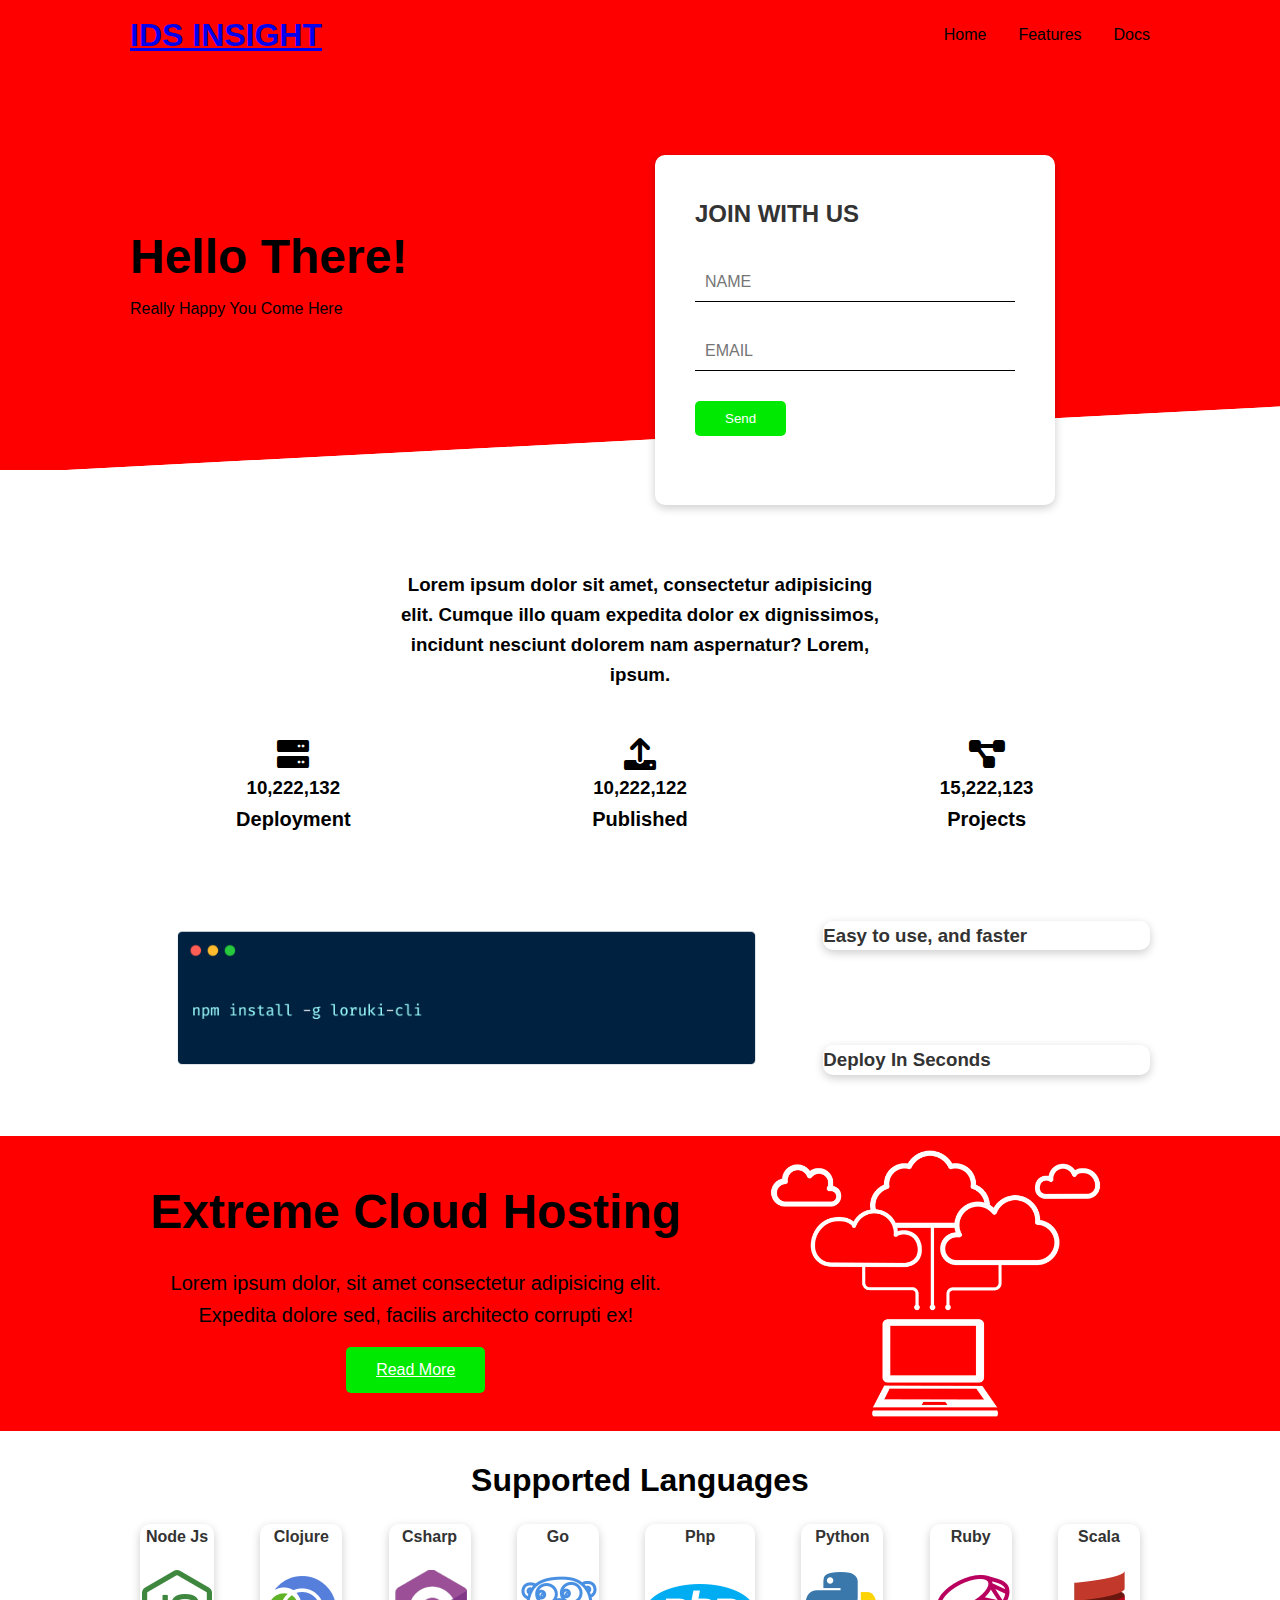
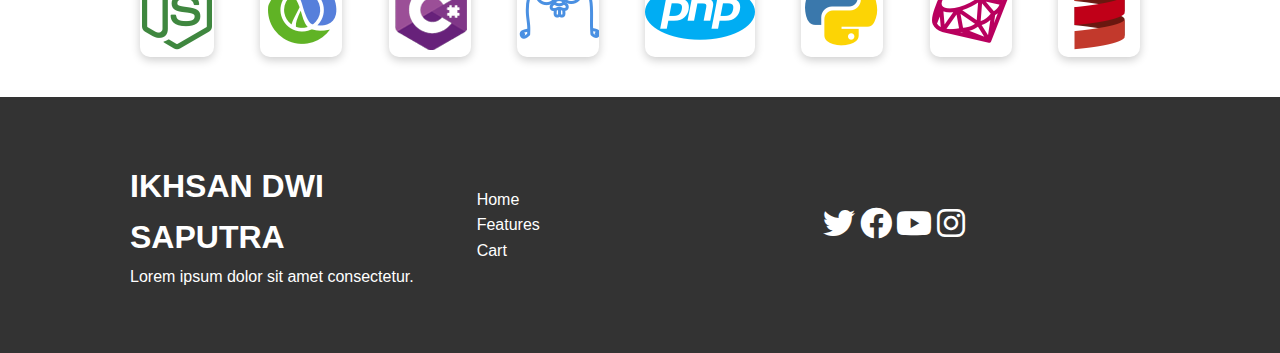
<file: index.html>
<!DOCTYPE html>
<html lang="en">
  <head>
    <meta charset="UTF-8" />
    <meta http-equiv="X-UA-Compatible" content="IE=edge" />
    <meta name="viewport" content="width=device-width, initial-scale=1.0" />
    <link rel="stylesheet" href="css/style.css" />
    <link rel="stylesheet" href="css/utilities.css" />
    <link rel="stylesheet" href="https://unpkg.com/aos@next/dist/aos.css" />
    <!-- link font awesome -->
    <link
      rel="stylesheet"
      href="https://cdnjs.cloudflare.com/ajax/libs/font-awesome/6.0.0/css/all.min.css"
      integrity="sha512-9usAa10IRO0HhonpyAIVpjrylPvoDwiPUiKdWk5t3PyolY1cOd4DSE0Ga+ri4AuTroPR5aQvXU9xC6qOPnzFeg=="
      crossorigin="anonymous"
      referrerpolicy="no-referrer"
    />
    <title>Belajar Dulu Bro</title>
  </head>
  <body>
    <div class="navbar">
      <div class="container flex">
        <h1 class="logo"><a href="#">IDS INSIGHT</a></h1>

        <nav>
          <ul>
            <li><a href="index.html">Home</a></li>
            <li><a href="features.html">Features</a></li>
            <li><a href="docs.html">Docs</a></li>
          </ul>
        </nav>
      </div>
    </div>

    <!-- Dashboard -->
    <div class="dashboard">
      <div class="container grid">
        <div class="col-1">
          <h1 class="col1-text">Hello There!</h1>
          <p class="col1-paragraph">Really Happy You Come Here</p>
        </div>

        <div class="col-2 card">
          <h2>JOIN WITH US</h2>
          <form
            name="contact"
            method="POST"
            netlify-honeypot="bot-field"
            data-netlify="true"
          >
            <input type="hidden" name="form-name" value="contact" />
            <p class="hidden">
              <label>
                Don’t fill this out if you’re human: <input name="bot-field" />
              </label>
            </p>
            <div class="form-control">
              <input type="text" name="name" placeholder="NAME" required />
            </div>
            <div class="form-control">
              <input type="text" name="email" placeholder="EMAIL" required />
            </div>
            <input type="Submit" value="Send" class="btn btn-primary" />
          </form>
        </div>
      </div>
    </div>

    <!-- STATS -->
    <section class="stats">
      <div class="container">
        <h3 class="stats-heading text-center">
          Lorem ipsum dolor sit amet, consectetur adipisicing elit. Cumque illo
          quam expedita dolor ex dignissimos, incidunt nesciunt dolorem nam
          aspernatur? Lorem, ipsum.
        </h3>
        <div class="grid grid-3 text-center my-4">
          <div>
            <i class="fas fa-server"></i>
            <h3>10,222,132</h3>
            <p class="text-secondary">Deployment</p>
          </div>
          <div>
            <i class="fas fa-upload"></i>
            <h3>10,222,122</h3>
            <p class="text-secondary">Published</p>
          </div>
          <div>
            <i class="fas fa-project-diagram"></i>
            <h3>15,222,123</h3>
            <p class="text-secondary">Projects</p>
          </div>
        </div>
      </div>
    </section>

    <!-- CLI -->
    <section class="cli">
      <div class="container grid">
        <img src="images/cli.png" alt="cli" />
        <div class="card">
          <h3>Easy to use, and faster</h3>
        </div>
        <div class="card">
          <h3>Deploy In Seconds</h3>
        </div>
      </div>
    </section>

    <!-- CLOUD -->
    <section class="cloud my-2">
      <div class="container grid">
        <div class="text-center">
          <h2 class="lg">Extreme Cloud Hosting</h2>
          <p class="lead my-1">
            Lorem ipsum dolor, sit amet consectetur adipisicing elit. Expedita
            dolore sed, facilis architecto corrupti ex!
          </p>
          <a href="#" class="btn btn-dark">Read More</a>
        </div>
        <img src="images/cloud.png" alt="" />
      </div>
    </section>

    <!-- languages support -->
    <section class="languages">
      <h2 class="md my text-center">Supported Languages</h2>
      <div class="container flex">
        <div class="card">
          <h4>Node Js</h4>
          <img src="logo/node.png" alt="" />
        </div>
        <div class="card">
          <h4>Clojure</h4>
          <img src="logo/clojure.png" alt="" />
        </div>
        <div class="card">
          <h4>Csharp</h4>
          <img src="logo/csharp.png" alt="" />
        </div>
        <div class="card">
          <h4>Go</h4>
          <img src="logo/go.png" alt="" />
        </div>
        <div class="card">
          <h4>Php</h4>
          <img src="logo/php.png" alt="" />
        </div>
        <div class="card">
          <h4>Python</h4>
          <img src="logo/python.png" alt="" />
        </div>
        <div class="card">
          <h4>Ruby</h4>
          <img src="logo/ruby.png" alt="" />
        </div>
        <div class="card">
          <h4>Scala</h4>
          <img src="logo/scala.png" alt="" />
        </div>
      </div>
    </section>

    <!-- FOOTER -->
    <footer class="footer py-5">
      <div class="container grid grid-3">
        <div class="text-footer">
          <h1>IKHSAN DWI SAPUTRA</h1>
          <p>Lorem ipsum dolor sit amet consectetur.</p>
        </div>
        <nav>
          <ul>
            <li><a href="index.html">Home</a></li>
            <li><a href="features.html">Features</a></li>
            <li><a href="#">Cart</a></li>
          </ul>
        </nav>
        <div class="social">
          <a href="#"><i class="fab fa-twitter fa-2x"></i></a>
          <a href="#"><i class="fab fa-facebook fa-2x"></i></a>
          <a href="#"><i class="fab fa-youtube fa-2x"></i></a>
          <a href="#"><i class="fab fa-instagram fa-2x"></i></a>
        </div>
      </div>
    </footer>
    <script src="https://unpkg.com/aos@next/dist/aos.js"></script>
  </body>
</html>
</file>
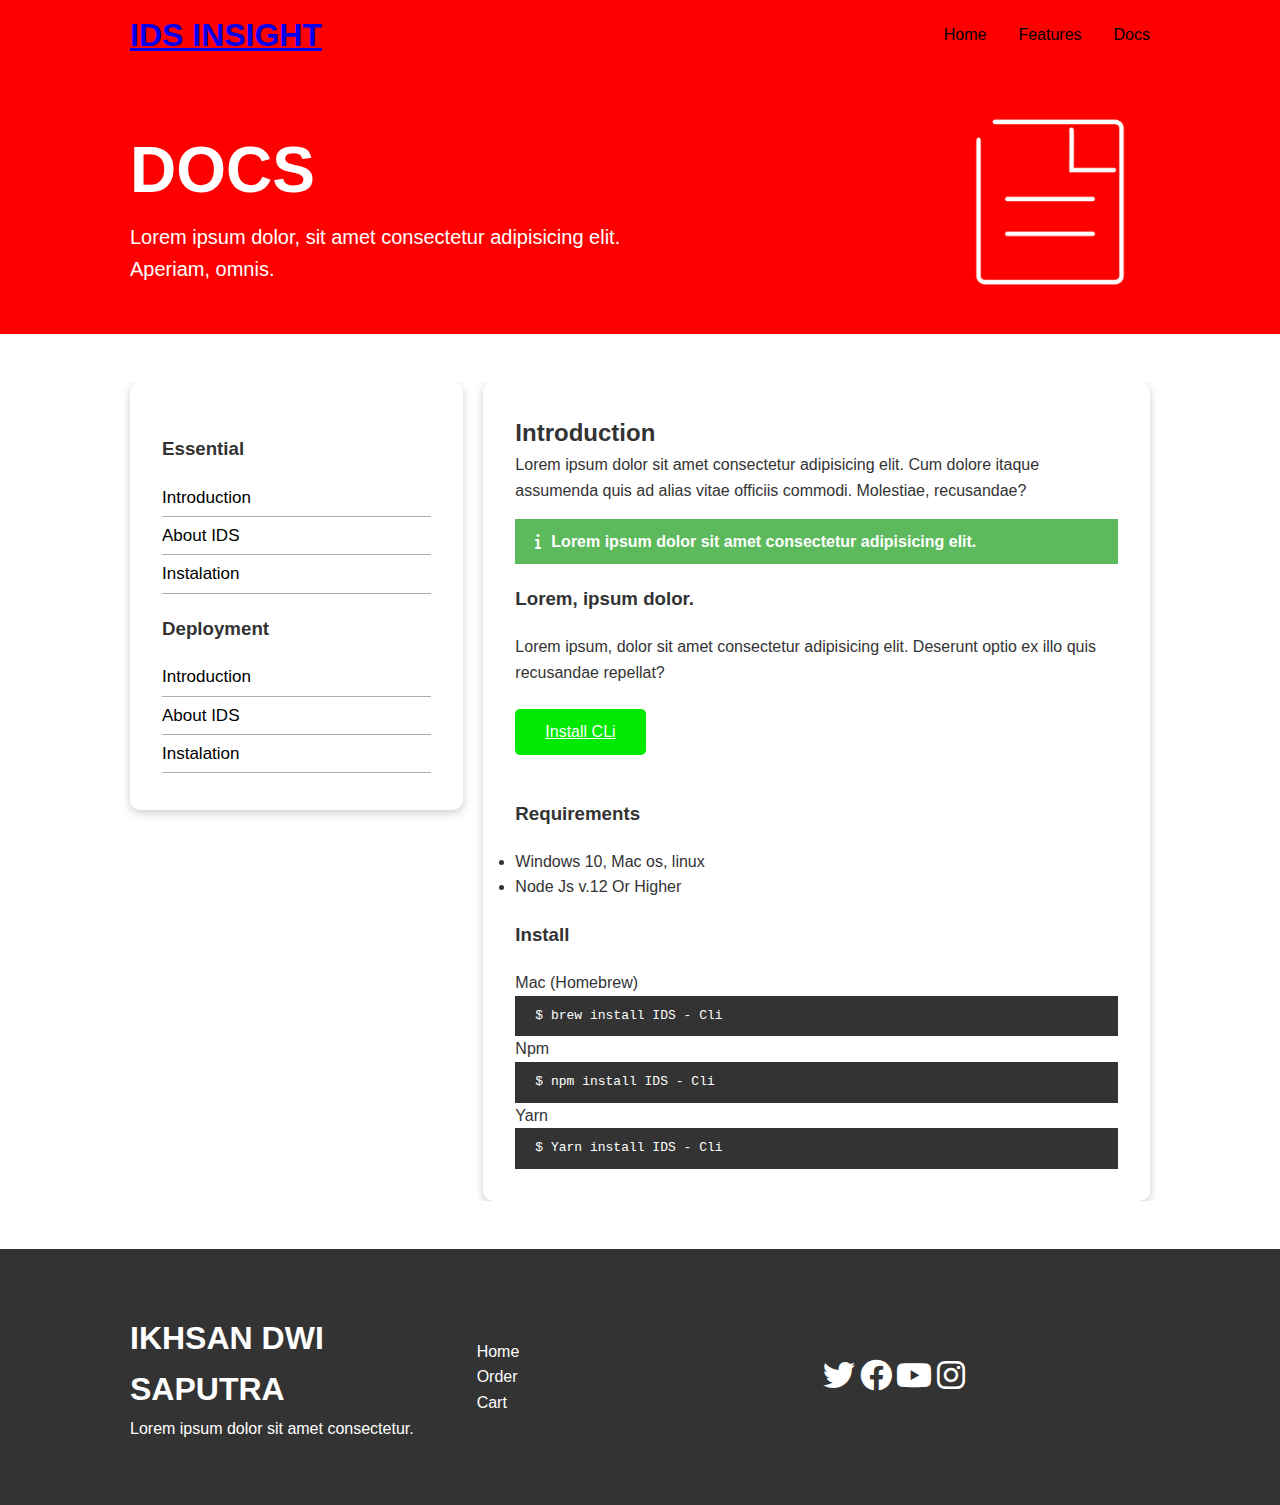
<file: docs.html>
<!DOCTYPE html>
<html lang="en">
  <head>
    <meta charset="UTF-8" />
    <meta http-equiv="X-UA-Compatible" content="IE=edge" />
    <meta name="viewport" content="width=device-width, initial-scale=1.0" />
    <link rel="stylesheet" href="css/style.css" />
    <link rel="stylesheet" href="css/utilities.css" />
    <!-- link font awesome -->
    <link
      rel="stylesheet"
      href="https://cdnjs.cloudflare.com/ajax/libs/font-awesome/6.0.0/css/all.min.css"
      integrity="sha512-9usAa10IRO0HhonpyAIVpjrylPvoDwiPUiKdWk5t3PyolY1cOd4DSE0Ga+ri4AuTroPR5aQvXU9xC6qOPnzFeg=="
      crossorigin="anonymous"
      referrerpolicy="no-referrer"
    />
    <link rel="stylesheet" href="https://unpkg.com/aos@next/dist/aos.css" />
    <title>Belajar Dulu Bro</title>
  </head>
  <body>
    <div class="navbar">
      <div class="container flex">
        <h1 class="logo"><a href="#">IDS INSIGHT</a></h1>

        <nav>
          <ul>
            <li><a href="index.html">Home</a></li>
            <li><a href="features.html">Features</a></li>
            <li><a href="docs.html">Docs</a></li>
          </ul>
        </nav>
      </div>
    </div>

    <!-- HEAD FEATURES -->
    <section class="docs-head py-3 bg-red">
      <div class="container grid">
        <div>
          <h1 class="xl">DOCS</h1>
          <p class="lead">
            Lorem ipsum dolor, sit amet consectetur adipisicing elit. Aperiam,
            omnis.
          </p>
        </div>
        <img src="images/docs.png" alt="" />
      </div>
    </section>

    <!-- docs main -->
    <section class="docs-main my-4">
      <div class="container grid">
        <div class="card p-3">
          <h3 class="my-2">Essential</h3>
          <nav>
            <ul>
              <li><a href="#">Introduction</a></li>
              <li><a href="#">About IDS</a></li>
              <li><a href="#">Instalation</a></li>
            </ul>
          </nav>

          <h3 class="my-2">Deployment</h3>
          <nav>
            <ul>
              <li><a href="#">Introduction</a></li>
              <li><a href="#">About IDS</a></li>
              <li><a href="#">Instalation</a></li>
            </ul>
          </nav>
        </div>

        <div class="card p-3">
          <h2>Introduction</h2>
          <p>
            Lorem ipsum dolor sit amet consectetur adipisicing elit. Cum dolore
            itaque assumenda quis ad alias vitae officiis commodi. Molestiae,
            recusandae?
          </p>
          <div class="alert alert-success">
            <i class="fas fa-info"></i>Lorem ipsum dolor sit amet consectetur
            adipisicing elit.
          </div>

          <h3>Lorem, ipsum dolor.</h3>
          <p>
            Lorem ipsum, dolor sit amet consectetur adipisicing elit. Deserunt
            optio ex illo quis recusandae repellat?
          </p>
          <a href="#" class="btn my-2">Install CLi</a>

          <h3>Requirements</h3>
          <ul>
            <li>Windows 10, Mac os, linux</li>
            <li>Node Js v.12 Or Higher</li>
          </ul>

          <h3>Install</h3>
          <p>Mac (Homebrew)</p>
          <pre><code>$ brew install IDS - Cli</code></pre>
          <p>Npm</p>
          <pre><code>$ npm install IDS - Cli</code></pre>
          <p>Yarn</p>
          <pre><code>$ Yarn install IDS - Cli</code></pre>
        </div>
      </div>
    </section>

    <!-- FOOTER -->
    <footer class="footer py-5">
      <div class="container grid grid-3">
        <div class="text-footer">
          <h1>IKHSAN DWI SAPUTRA</h1>
          <p>Lorem ipsum dolor sit amet consectetur.</p>
        </div>
        <nav>
          <ul>
            <li><a href="index.html">Home</a></li>
            <li><a href="#">Order</a></li>
            <li><a href="#">Cart</a></li>
          </ul>
        </nav>
        <div class="social">
          <a href="#"><i class="fab fa-twitter fa-2x"></i></a>
          <a href="#"><i class="fab fa-facebook fa-2x"></i></a>
          <a href="#"><i class="fab fa-youtube fa-2x"></i></a>
          <a href="#"><i class="fab fa-instagram fa-2x"></i></a>
        </div>
      </div>
    </footer>
    <script src="https://unpkg.com/aos@next/dist/aos.js"></script>
  </body>
</html>
</file>
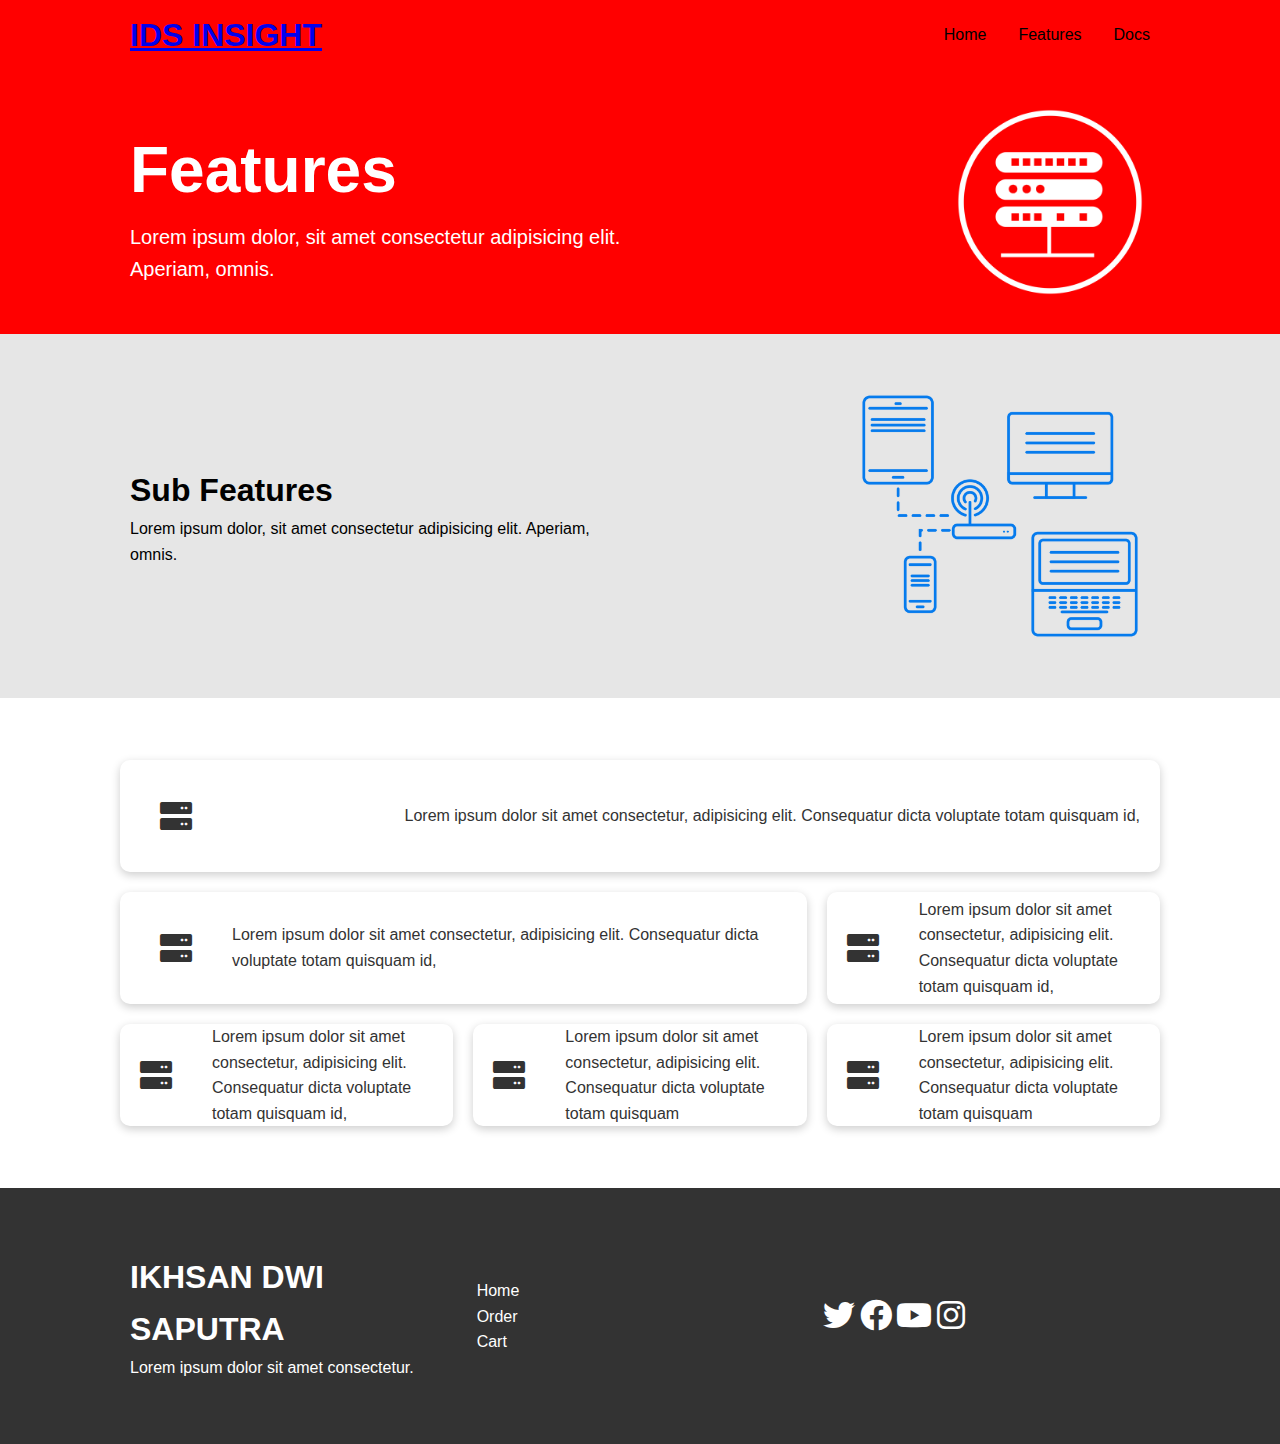
<file: features.html>
<!DOCTYPE html>
<html lang="en">
  <head>
    <meta charset="UTF-8" />
    <meta http-equiv="X-UA-Compatible" content="IE=edge" />
    <meta name="viewport" content="width=device-width, initial-scale=1.0" />
    <link rel="stylesheet" href="css/style.css" />
    <link rel="stylesheet" href="css/utilities.css" />
    <!-- link font awesome -->
    <link rel="stylesheet" href="https://unpkg.com/aos@next/dist/aos.css" />
    <link
      rel="stylesheet"
      href="https://cdnjs.cloudflare.com/ajax/libs/font-awesome/6.0.0/css/all.min.css"
      integrity="sha512-9usAa10IRO0HhonpyAIVpjrylPvoDwiPUiKdWk5t3PyolY1cOd4DSE0Ga+ri4AuTroPR5aQvXU9xC6qOPnzFeg=="
      crossorigin="anonymous"
      referrerpolicy="no-referrer"
    />
    <title>Belajar Dulu Bro</title>
  </head>
  <body>
    <div class="navbar">
      <div class="container flex">
        <h1 class="logo"><a href="#">IDS INSIGHT</a></h1>

        <nav>
          <ul>
            <li><a href="index.html">Home</a></li>
            <li><a href="features.html">Features</a></li>
            <li><a href="docs.html">Docs</a></li>
          </ul>
        </nav>
      </div>
    </div>

    <!-- HEAD FEATURES -->
    <section class="features-head py-3 bg-red">
      <div class="container grid">
        <div>
          <h1 class="xl">Features</h1>
          <p class="lead">
            Lorem ipsum dolor, sit amet consectetur adipisicing elit. Aperiam,
            omnis.
          </p>
        </div>
        <img src="images/server.png" alt="" />
      </div>
    </section>

    <!-- SUB FEATURES -->
    <section class="features-sub-head py-3">
      <div class="container grid">
        <div>
          <h1 class="md">Sub Features</h1>
          <p>
            Lorem ipsum dolor, sit amet consectetur adipisicing elit. Aperiam,
            omnis.
          </p>
        </div>
        <img src="images/server2.png" alt="" />
      </div>
    </section>

    <!-- FEATURES MAIN -->
    <section class="features-main my-3">
      <div class="container grid grid-3">
        <div class="card flex">
          <i class="fas fa-server fa-3x"></i>
          Lorem ipsum dolor sit amet consectetur, adipisicing elit. Consequatur
          dicta voluptate totam quisquam id,
        </div>
        <div class="card flex">
          <i class="fas fa-server fa-3x"></i>
          Lorem ipsum dolor sit amet consectetur, adipisicing elit. Consequatur
          dicta voluptate totam quisquam id,
        </div>
        <div class="card flex">
          <i class="fas fa-server fa-3x"></i>
          Lorem ipsum dolor sit amet consectetur, adipisicing elit. Consequatur
          dicta voluptate totam quisquam id,
        </div>
        <div class="card flex">
          <i class="fas fa-server fa-3x"></i>
          Lorem ipsum dolor sit amet consectetur, adipisicing elit. Consequatur
          dicta voluptate totam quisquam id,
        </div>
        <div class="card flex">
          <i class="fas fa-server fa-3x"></i>
          Lorem ipsum dolor sit amet consectetur, adipisicing elit. Consequatur
          dicta voluptate totam quisquam
        </div>
        <div class="card flex">
          <i class="fas fa-server fa-3x"></i>
          Lorem ipsum dolor sit amet consectetur, adipisicing elit. Consequatur
          dicta voluptate totam quisquam
        </div>
      </div>
    </section>

    <!-- FOOTER -->
    <footer class="footer py-5">
      <div class="container grid grid-3">
        <div class="text-footer">
          <h1>IKHSAN DWI SAPUTRA</h1>
          <p>Lorem ipsum dolor sit amet consectetur.</p>
        </div>
        <nav>
          <ul>
            <li><a href="index.html">Home</a></li>
            <li><a href="#">Order</a></li>
            <li><a href="#">Cart</a></li>
          </ul>
        </nav>
        <div class="social">
          <a href="#"><i class="fab fa-twitter fa-2x"></i></a>
          <a href="#"><i class="fab fa-facebook fa-2x"></i></a>
          <a href="#"><i class="fab fa-youtube fa-2x"></i></a>
          <a href="#"><i class="fab fa-instagram fa-2x"></i></a>
        </div>
      </div>
    </footer>
    <script src="https://unpkg.com/aos@next/dist/aos.js"></script>
  </body>
</html>
</file>
<file: css/style.css>
* {
  box-sizing: border-box;
  padding: 0;
  margin: 0;
}

:root {
  --success-color: #5cb95c;
}

body {
  line-height: 1.6;
  color: rgb(0, 0, 0);
  /* line-height: 50px; */
  font-family: Arial, Helvetica, sans-serif;
}

img {
  max-width: 100%;
}

code,
pre {
  background-color: #333;
  color: #fff;
  padding: 10px;
}

/* hidden */
.hidden {
  visibility: hidden;
  height: 0;
}

/* Navbar */

.navbar {
  background-color: transparent;
  height: 70px;
  background-color: red;
  /* position: absolute;
  width: 100%; */
}
.logo {
  line-height: 1.2;
  margin: 10px 0;
}

.navbar ul {
  display: flex;
  gap: 2em;
}
nav ul li {
  list-style: none;
}
nav ul a {
  color: black;
  text-decoration: none;
}

nav ul a:hover {
  color: white;
}

/* End Navbar */

/* Dashboard */
.dashboard .grid {
  grid-template-columns: 55%, 45%;
  gap: 30px;
  overflow: visible;
}

.col1-text {
  font-size: 3em;
}
.dashboard {
  background-color: red;
  position: relative;
  height: 400px;
}

.col-2 {
  position: relative;
  top: 60px;
  height: 350px;
  width: 400px;
  padding: 40px;
  z-index: 100;
}

.card {
  background-color: #fff;
  color: #333;
  border-radius: 10px;
  box-shadow: 0 3px 10px rgba(0, 0, 0, 0.2);
}

.col-2 .form-control {
  margin: 30px 0;
}

.col-2 input[type='text'],
.col-2 input[type='email'] {
  border: none;
  border-bottom: 1px solid black;
  background-color: transparent;
  width: 100%;
  font-size: 1em;
  padding: 10px;
}

.col-2 input:focus {
  outline: none;
}

.btn {
  display: inline-block;
  padding: 10px 30px;
  color: white;
  background-color: rgb(0, 233, 0);
  border-radius: 5px;
  outline: none;
  border: none;
  cursor: pointer;
}

.dashboard::before,
.dashboard::after {
  content: '';
  position: absolute;
  bottom: -70px;
  right: 0;
  left: 0;
  height: 100px;
  transform: skewY(-3deg);
  -moz-transform: skewY(-3deg);
  -webkit-transform: skewY(-3deg);
  -ms-transform: skewY(-3deg);
  background-color: #fff;
}

/* END DASHBOARD */
/* STATS */
.stats {
  padding-top: 100px;
}
.grid-3 i {
  font-size: 2em;
}

.stats-heading {
  max-width: 500px;
  /* position: relative; */
  /* left: 25%; */
  margin: auto;
  /* right: -50%; */
  /* transform: translate(50%, -50%); */
}

.stats .grid p {
  font-weight: bold;
  font-size: 20px;
}

/* CLI */
.cli .grid {
  grid-template-columns: repeat(3, 1fr);
}

.cli .grid > *:first-child {
  grid-column: 1 / span 2;
  grid-row: 1 / span 2;
}

/* CLOUD */
.cloud {
  /* padding-top: 100px; */
  background-color: red;
}
.cloud .grid {
  grid-template-columns: 4fr 3fr;
}
.cloud img {
  justify-self: flex-end;
}
/* LANGUAGES */
.languages .flex {
  flex-wrap: wrap;
}
.languages .card {
  text-align: center;
  margin: 18px 10px 40px;
  transition: all 0.3s ease-in-out;
  cursor: pointer;
}
.languages .card h4 {
  font-size: 1em;
  margin-bottom: 20px;
}

.languages .card:hover {
  transform: translateY(-20px);
}

/* features */
.features-head img,
.docs-head img {
  width: 200px;
  justify-self: flex-end;
}

/* SUB features */
.features-sub-head {
  background-color: rgba(192, 192, 192, 0.397);
}
.features-sub-head img {
  width: 300px;
  justify-self: flex-end;
}

/* features main */
.features-main .card > i {
  margin-right: 20px;
}
.features-main .grid {
  padding: 30px;
}

.features-main .grid *:first-child {
  grid-column: 1 / span 3;
  padding: 20px;
}

.features-main .grid *:nth-child(2) {
  grid-column: 1 / span 2;
  padding: 20px;
}

/* DOCS */
.docs-main h3 {
  margin: 20px 0;
}

.docs-main .grid {
  grid-template-columns: 1fr 2fr;
  align-items: start;
}

.docs-main nav ul li {
  font-size: 17px;
  padding-bottom: 5px;
  margin-bottom: 5px;
  border-bottom: 1px solid rgb(180, 172, 172);
}
/* FOOTER */
.footer {
  background-color: #333;
  color: #fff;
}
.footer nav ul a {
  color: white;
}
.footer .social i {
  color: white;
}

/* ANIMATION */

/* Responsive Develpoment */
/* Tablet */
@media (max-width: 768px) {
  .grid,
  .dashboard .grid,
  .stats .grid,
  .cli .grid,
  .cloud .grid,
  .footer .grid,
  .features-head .grid,
  .features-sub-head .grid,
  .features-main .grid,
  .docs-head .grid,
  .docs-main .grid {
    grid-template-columns: 1fr;
    grid-template-rows: 1fr;
  }

  .features-head,
  .features-sub-head,
  .docs-head {
    text-align: center;
  }
  .features-head img,
  .features-sub-head img,
  .docs-head img {
    justify-self: center;
  }

  .features-main .grid > *:first-child,
  .features-main .grid > *:nth-child(2) {
    grid-column: 1;
  }
  .dashboard {
    height: auto;
  }

  .col1-text,
  .col1-paragraph {
    text-align: center;
    margin-top: 40px;
  }

  .stats-heading {
    left: 15%;
  }
  .col-2 {
    justify-self: center;
    margin: auto;
  }

  .cli .grid > *:first-child {
    grid-column: 1;
    grid-row: 1;
  }
}

/* Mobile Phone */
@media (max-width: 500px) {
  .navbar {
    height: 110px;
  }
  .navbar .flex {
    flex-direction: column;
  }
  .navbar ul {
    background-color: rgba(0, 0, 0, 0.5);
    padding: 10px;
    color: white;
  }
  .navbar ul a {
    color: white;
  }
}
</file>
<file: css/utilities.css>
.container {
  max-width: 1100px;
  overflow: auto;
  margin: 0 auto;
  padding: 0 40px;
}
.flex {
  display: flex;
  align-items: center;
  justify-content: space-between;
  height: 100%;
}
.grid {
  display: grid;
  grid-template-columns: repeat(2, 1fr);
  gap: 20px;
  justify-content: center;
  align-items: center;
  height: 100%;
}

.grid-3 {
  grid-template-columns: repeat(3, 1fr);
}

.text-center {
  text-align: center;
}

/* Alert */
.alert {
  background-color: red;
  padding: 10px 20px;
  font-weight: bold;
  margin: 15px 0;
}

.alert i {
  margin-right: 10px;
}

.alert-success {
  background-color: var(--success-color);
  color: white;
}
/* BACKGROUND */
.bg-red {
  background-color: red;
  color: white;
}

/* TEXT SIZES */
.lead {
  font-size: 20px;
}

.sm {
  font-size: 1rem;
}

.md {
  font-size: 2rem;
}
.lg {
  font-size: 3rem;
}
.xl {
  font-size: 4rem;
}

/* margin */
.my-1 {
  margin: 1rem 0;
}
.my-2 {
  margin: 1.5rem 0;
}
.my-3 {
  margin: 2rem 0;
}
.my-4 {
  margin: 3rem 0;
}
.my-5 {
  margin: 4rem 0;
}

.m-1 {
  margin: 1rem;
}
.m-2 {
  margin: 1.5rem;
}
.m-3 {
  margin: 2rem;
}
.m-4 {
  margin: 3rem;
}
.m-5 {
  margin: 4rem;
}

/* PADDING */
.py-1 {
  padding: 1rem 0;
}
.py-2 {
  padding: 1.5rem 0;
}
.py-3 {
  padding: 2rem 0;
}
.py-4 {
  padding: 3rem 0;
}
.py-5 {
  padding: 4rem 0;
}

.p-1 {
  padding: 1rem;
}
.p-2 {
  padding: 1.5rem;
}
.p-3 {
  padding: 2rem;
}
.p-4 {
  padding: 3rem;
}
.p-5 {
  padding: 4rem;
}
</file>
